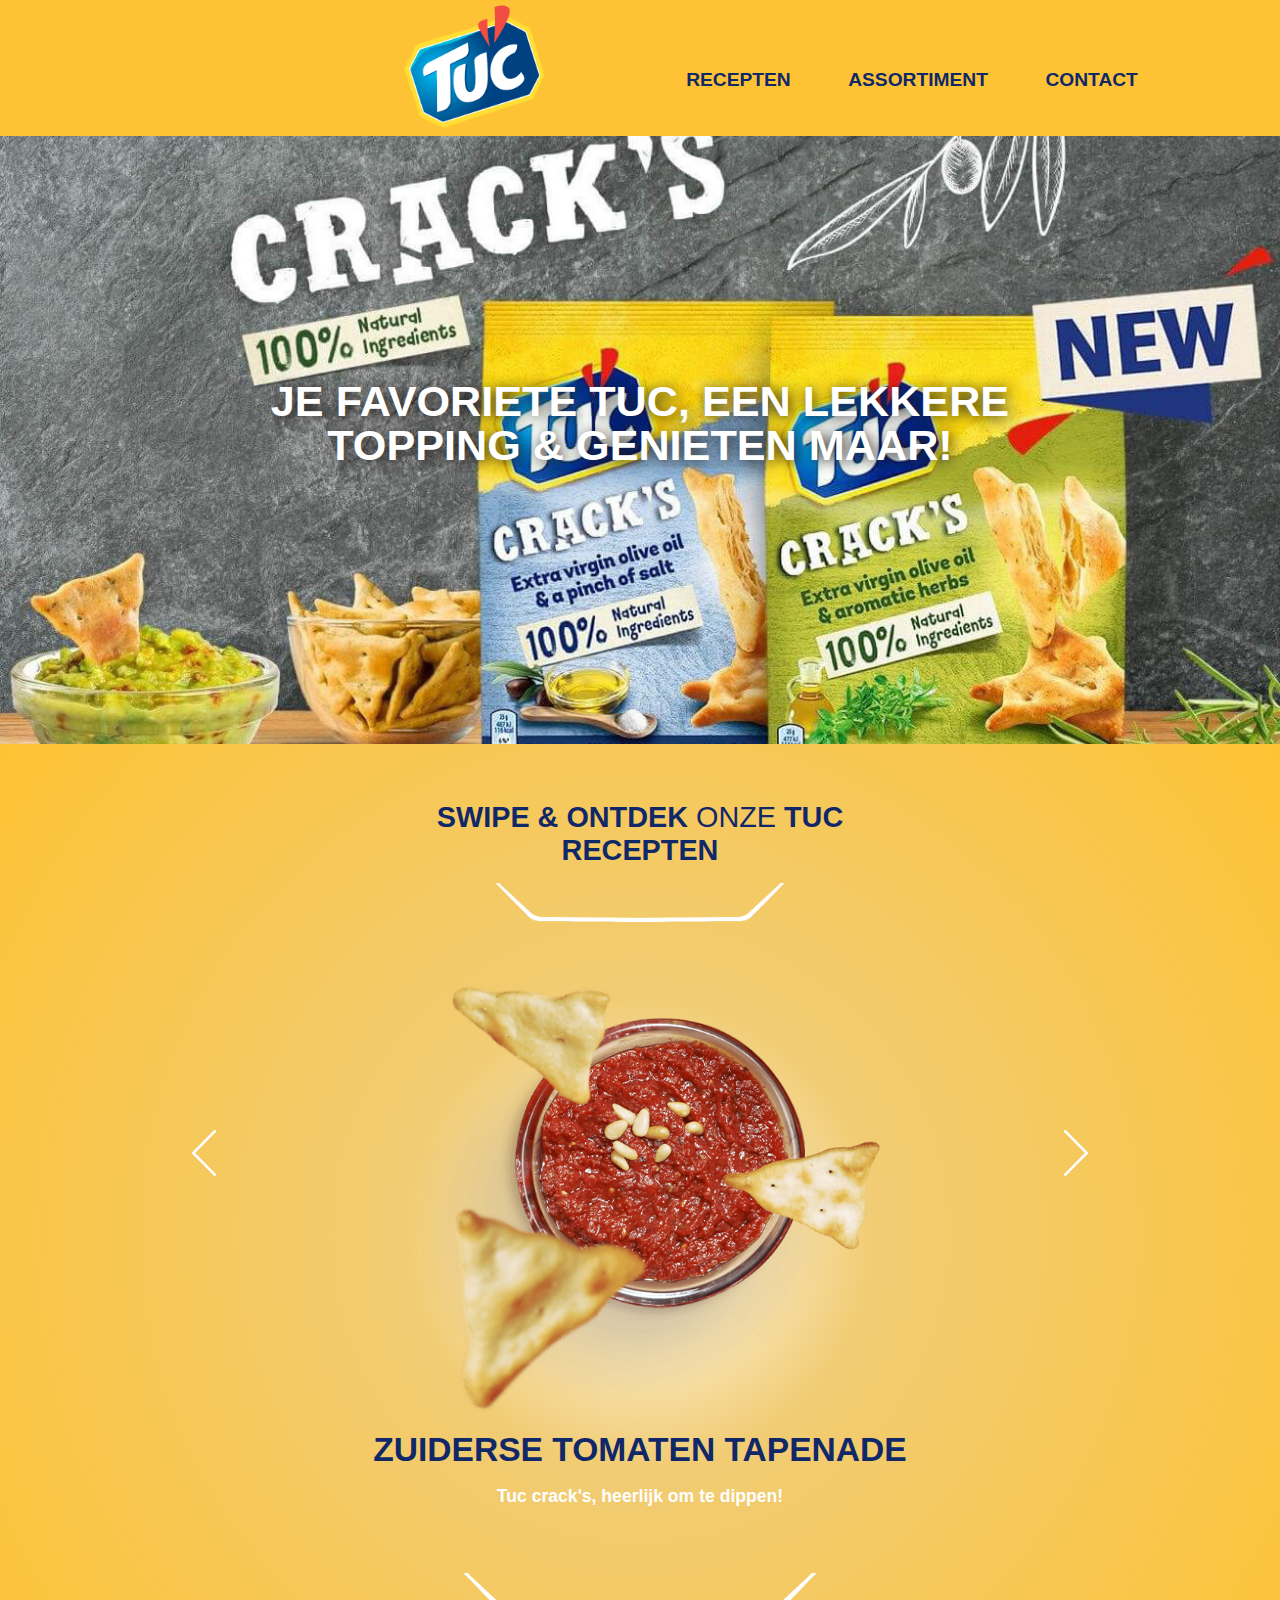
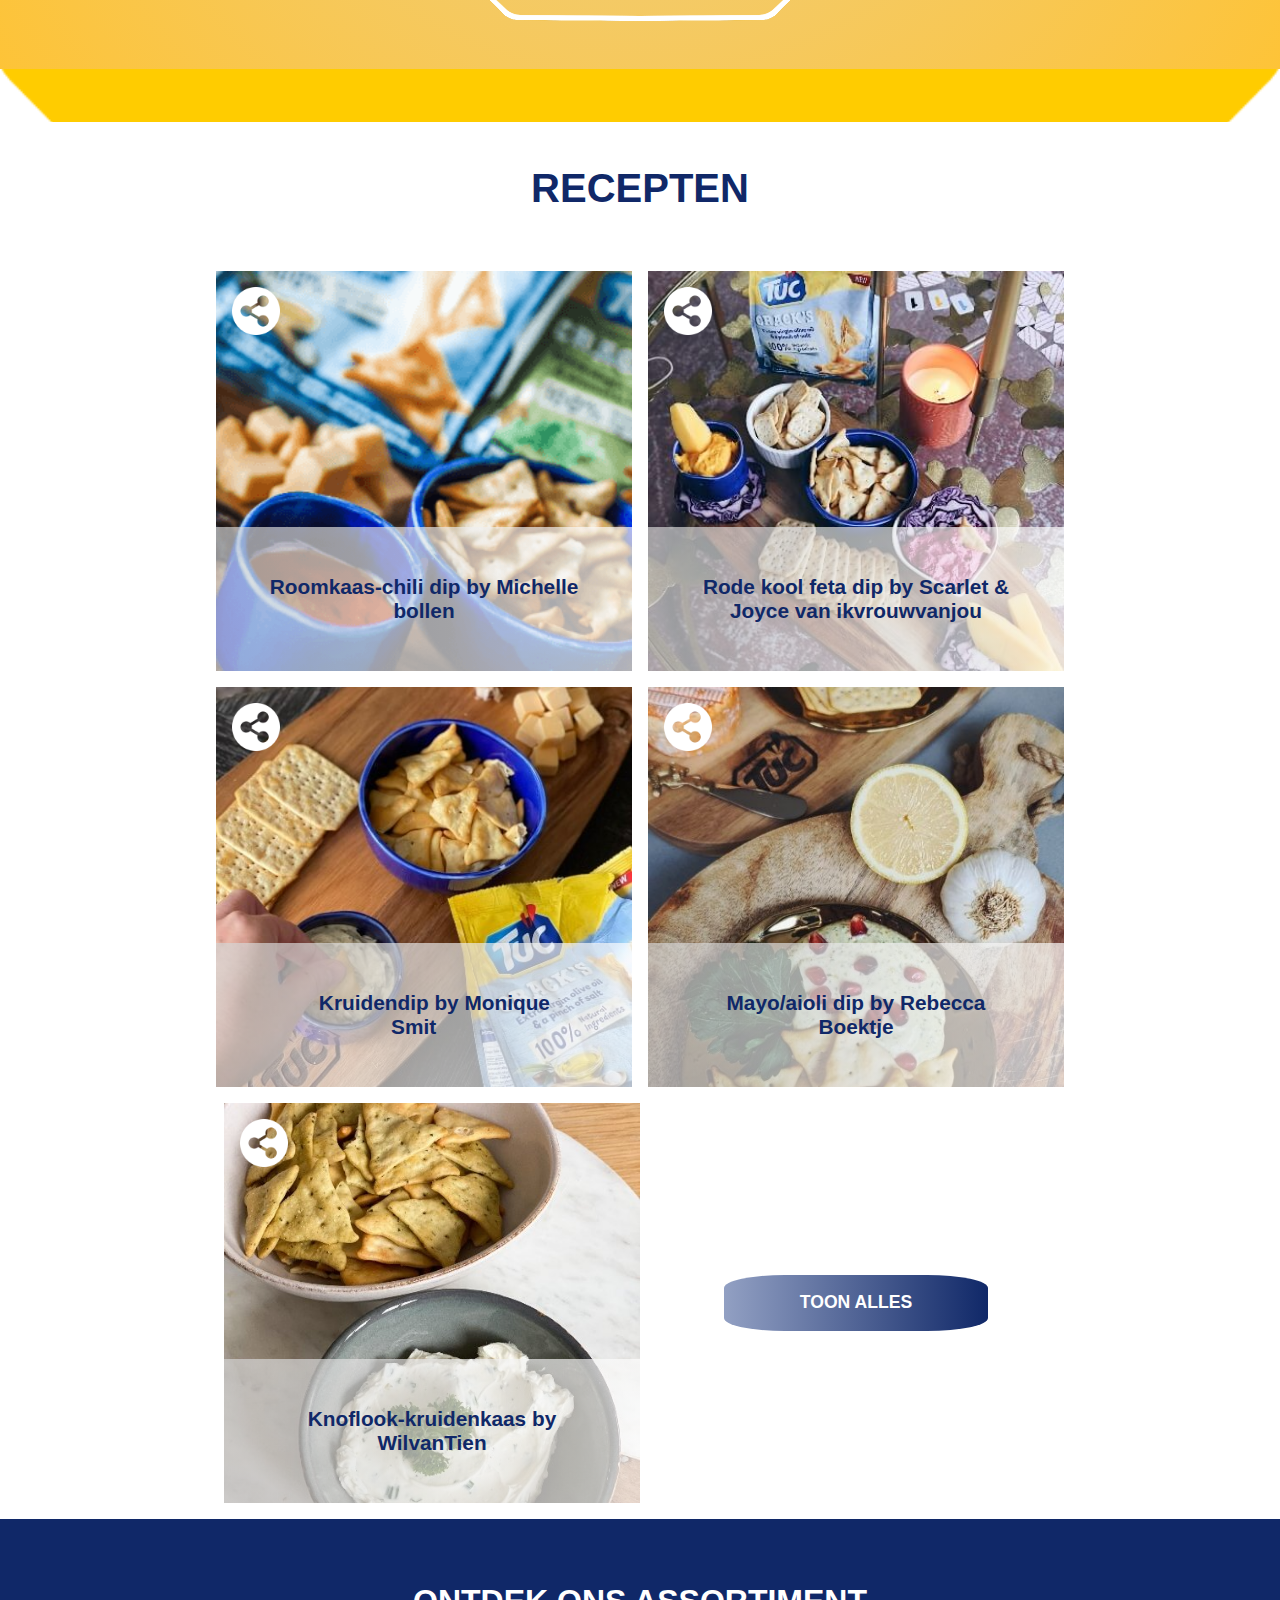
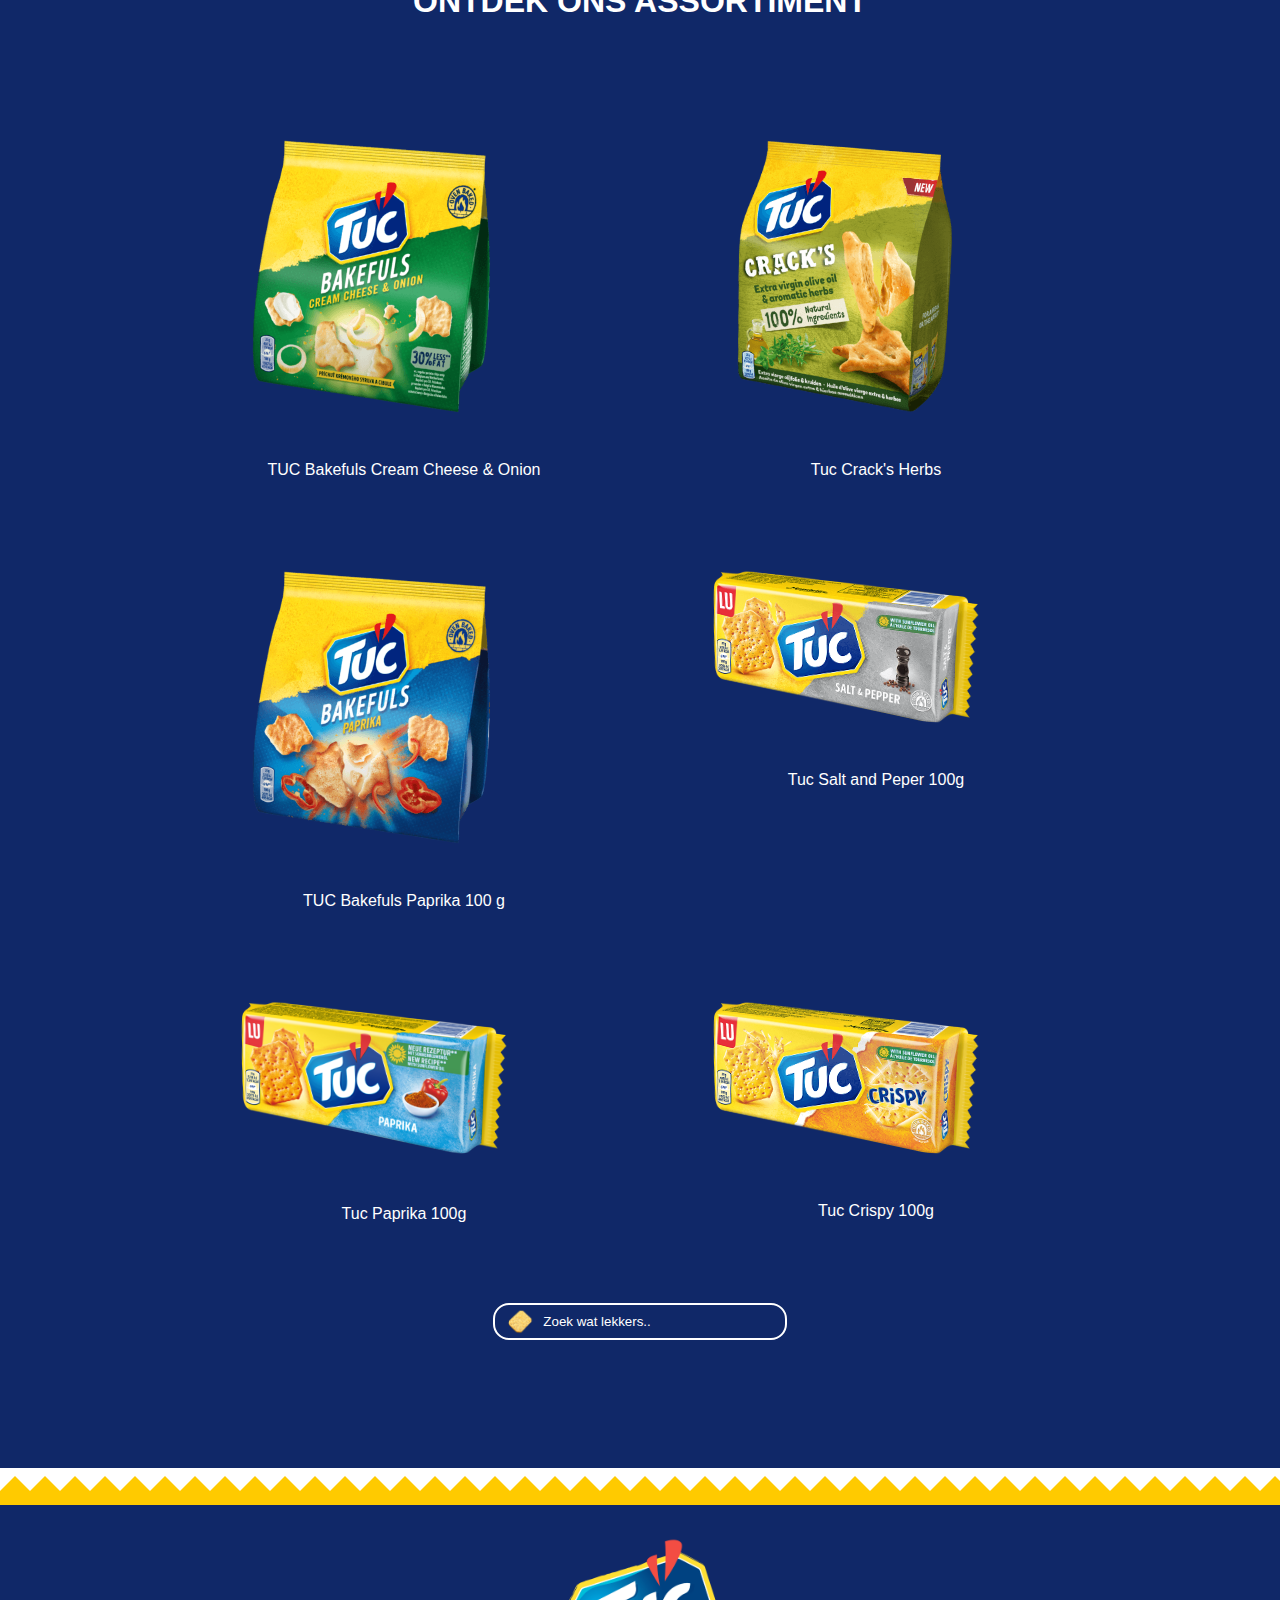
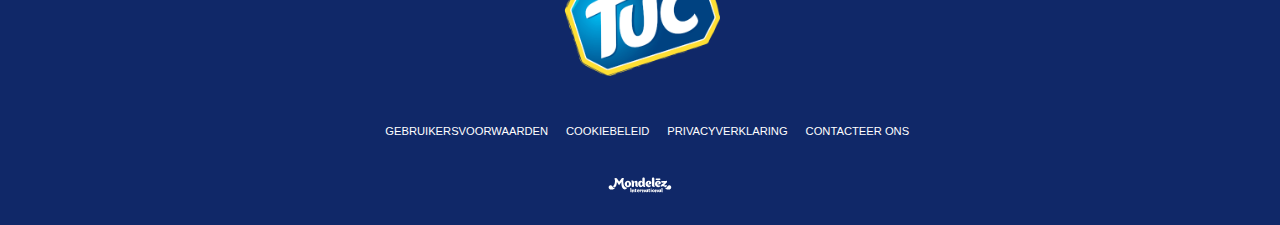
<file: index.html>
<!doctype html>
<html lang="nl">

<head>
	<meta charset="UTF-8">
	<meta name="author" content="Jaimy-lee Krumeich">
	<meta name="viewport" content="width=device-width, initial-scale=1">

	<title>TUC</title>

	<link href="styles/style.css" rel="stylesheet">
	<link rel="icon" type="image/svg+xml" href="images/logotuc.png">

	<link href="http://fonts.cdnfonts.com/css/gotham" rel="stylesheet">
	<link rel="stylesheet" href="https://cdnjs.cloudflare.com/ajax/libs/font-awesome/5.13.0/css/all.min.css">

</head>

<body>
	<!--Header met het logo en navigatie-->
	<header>
		<!--Het logo-->
		<a href="index.html"> <img src="images/logotuc.png" alt="Tuc Logo"></a>
		<nav>
			<button></button>
			<ul>
				<!-- Navigatie-->

				<li><a href="roomkaas-recept.html"> Recepten</a></li>
				<li><a href="#"> Assortiment</a></li>
				<li><a href="#"> Contact</a></li>
			</ul>
		</nav>
	</header>

	<main>
		<!-- Slider - scrollbar met meerdere afbeeldingen-->
		<section>
			<article>
				<h1>Je favoriete Tuc, een lekkere topping & genieten maar!</h1>
				<img src="images/slideafbeelding1.jpg" alt="slider Tapas ">
			</article>
			<article>
				<img src="images/slideafbeelding2.jpg" alt="slider Hapjes">
			</article>
			<article>
				<img src="images/slideafbeelding3.jpg" alt="slider Tuc">
			</article>
		</section>

		<!-- Geel vlak met een slider met meerdere afbeeldingen-->
		<section>
			<p> <strong>Swipe & ontdek </strong>onze <strong>tuc recepten</strong></p>
			<img src="images/wave.png" alt="borderline">
			<article>
				<img src="images/arrow-left-white.svg" alt="arrow left">
				<img src="images/slide1.png" alt="foto van een tapenda topping">
				<img src="images/slide2.png" alt="foto van een tapenda topping">
				<img src="images/arrow-right-white.svg" alt="arrow right">
				<h3> Zuiderse tomaten tapenade</h3>
				<p> Tuc crack's, heerlijk om te dippen!</p>
			</article>
			<img src="images/wave.png" alt="borderline">
		</section>

		<!-- Section met daarin diverse articles (met background) met recepten- deze zijn klikbaar-->
		<section>
			<h2> Recepten</h2>
		</section>
		<section>
			<article>
				<img src="images/sharing.png" alt="share icon">
				<img src="images/facebookicon.png" alt="facebook icon">
				<a href="roomkaas-recept.html" target="_blank">
					<h4>Roomkaas-chili dip by Michelle bollen</h4>
				</a>
			</article>
			<article>
				<img src="images/sharing.png" alt="share icon">
				<img src="images/facebookicon.png" alt="facebook icon">
				<a href="#" target="_blank">
					<h4>Cheddar Cheese Jalapeño dip by Elise Boers</h4>
				</a>
			</article>
			<article>
				<img src="images/sharing.png" alt="share icon">
				<img src="images/facebookicon.png" alt="facebook icon">
				<a href="#" target="_blank">
					<h4>Rode kool feta dip by Scarlet & Joyce van ikvrouwvanjou</h4>
				</a>
			</article>
			<article>
				<img src="images/sharing.png" alt="share icon">
				<img src="images/facebookicon.png" alt="facebook icon">
				<a href="#" target="_blank">
					<h4><span>Kruidendip by Monique Smit</span></h4>
				</a>
			</article>
			<article>
				<img src="images/sharing.png" alt="share icon">
				<img src="images/facebookicon.png" alt="facebook icon">
				<a href="#" target="_blank">
					<h4>Mayo/aioli dip by Rebecca Boektje</h4>
				</a>
			</article>
			<article>
				<img src="images/sharing.png" alt="share icon">
				<img src="images/facebookicon.png" alt="facebook icon">
				<a href="#" target="_blank">
					<h4>Knoflook-kruidenkaas by WilvanTien</h4>
				</a>
			</article>
			<!--- 7-->
			<article>
				<img src="images/sharing.png" alt="share icon">
				<img src="images/facebookicon.png" alt="facebook icon">
				<a href="#" target="_blank">
					<h4>Roomkaas-chili dip by Michelle bollen</h4>
				</a>
			</article>

			<article>
				<!--toon meer recepten button-->
				<button class="toonAlles"> Toon alles</button>
			</article>
		</section>

		<!-- Lange section -column met diverse afbeeldingen van het assortiment-->
		<section>
			<h2> Ontdek ons assortiment</h2>
			<article>
				<img src="images/assortimentcream.png" alt=" Tuc Cream">
				<p> TUC Bakefuls Cream Cheese & Onion </p>
			</article>
			<article>
				<img src="images/assortimentolive.png" alt=" Tuc Olive">
				<p> Tuc Crack's Herbs</p>
			</article>
			<article>
				<img src="images/assortimentpaprika.png" alt=" Tuc Paprika">
				<p> TUC Bakefuls Paprika 100 g</p>
			</article>
			<article>
				<img src="images/tucassortimentsaltpeper.png" alt=" Tuc Salt and paper">
				<p> Tuc Salt and Peper 100g</p>
			</article>
			<article>
				<img src="images/tucassortimentpaprika.png" alt=" Tuc Paprika">
				<p> Tuc Paprika 100g</p>
			</article>
			<article>
				<img src="images/tucassortimentcrispy.png" alt=" Tuc Crispy">
				<p> Tuc Crispy 100g</p>
			</article>
			<article>
				<input type="search" placeholder="Zoek wat lekkers..">
			</article>
		</section>
	</main>

	<!-- Footer met het logo, en links -->
	<footer>
		<section>
			<img src="images/logotuc.png" alt="logo tuc">
			<ul>
				<li> <a href="#" target="_blank"> Gebruikersvoorwaarden </a></li>
				<li> <a href="#" target="_blank"> Cookiebeleid</a></li>
				<li> <a href="#" target="_blank"> Privacyverklaring </a></li>
				<li> <a href="#" target="_blank"> Contacteer ons </a></li>
			</ul>
			<img src="images/logo-mdlz.svg" alt="mdlz logo">
		</section>
	</footer>
	<script src="scripts/script.js"></script>
</body>

</html>
</file>
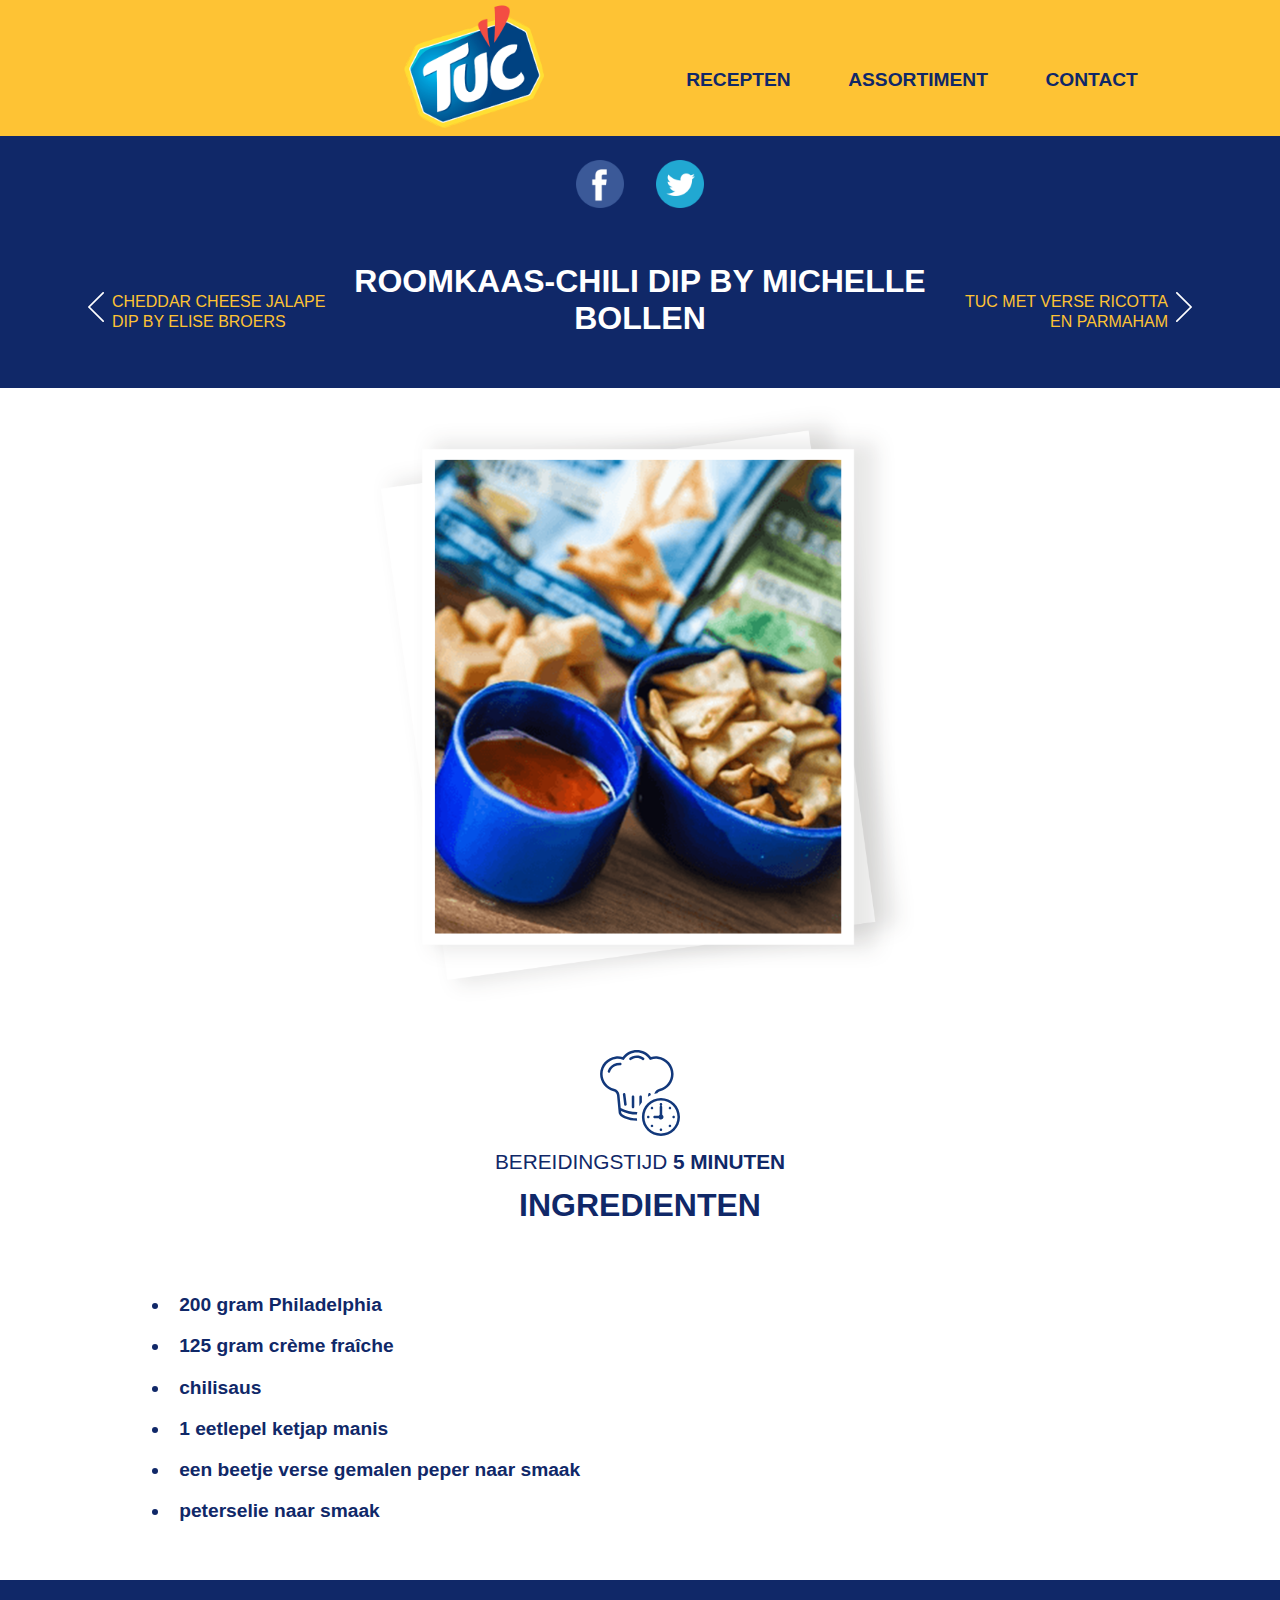
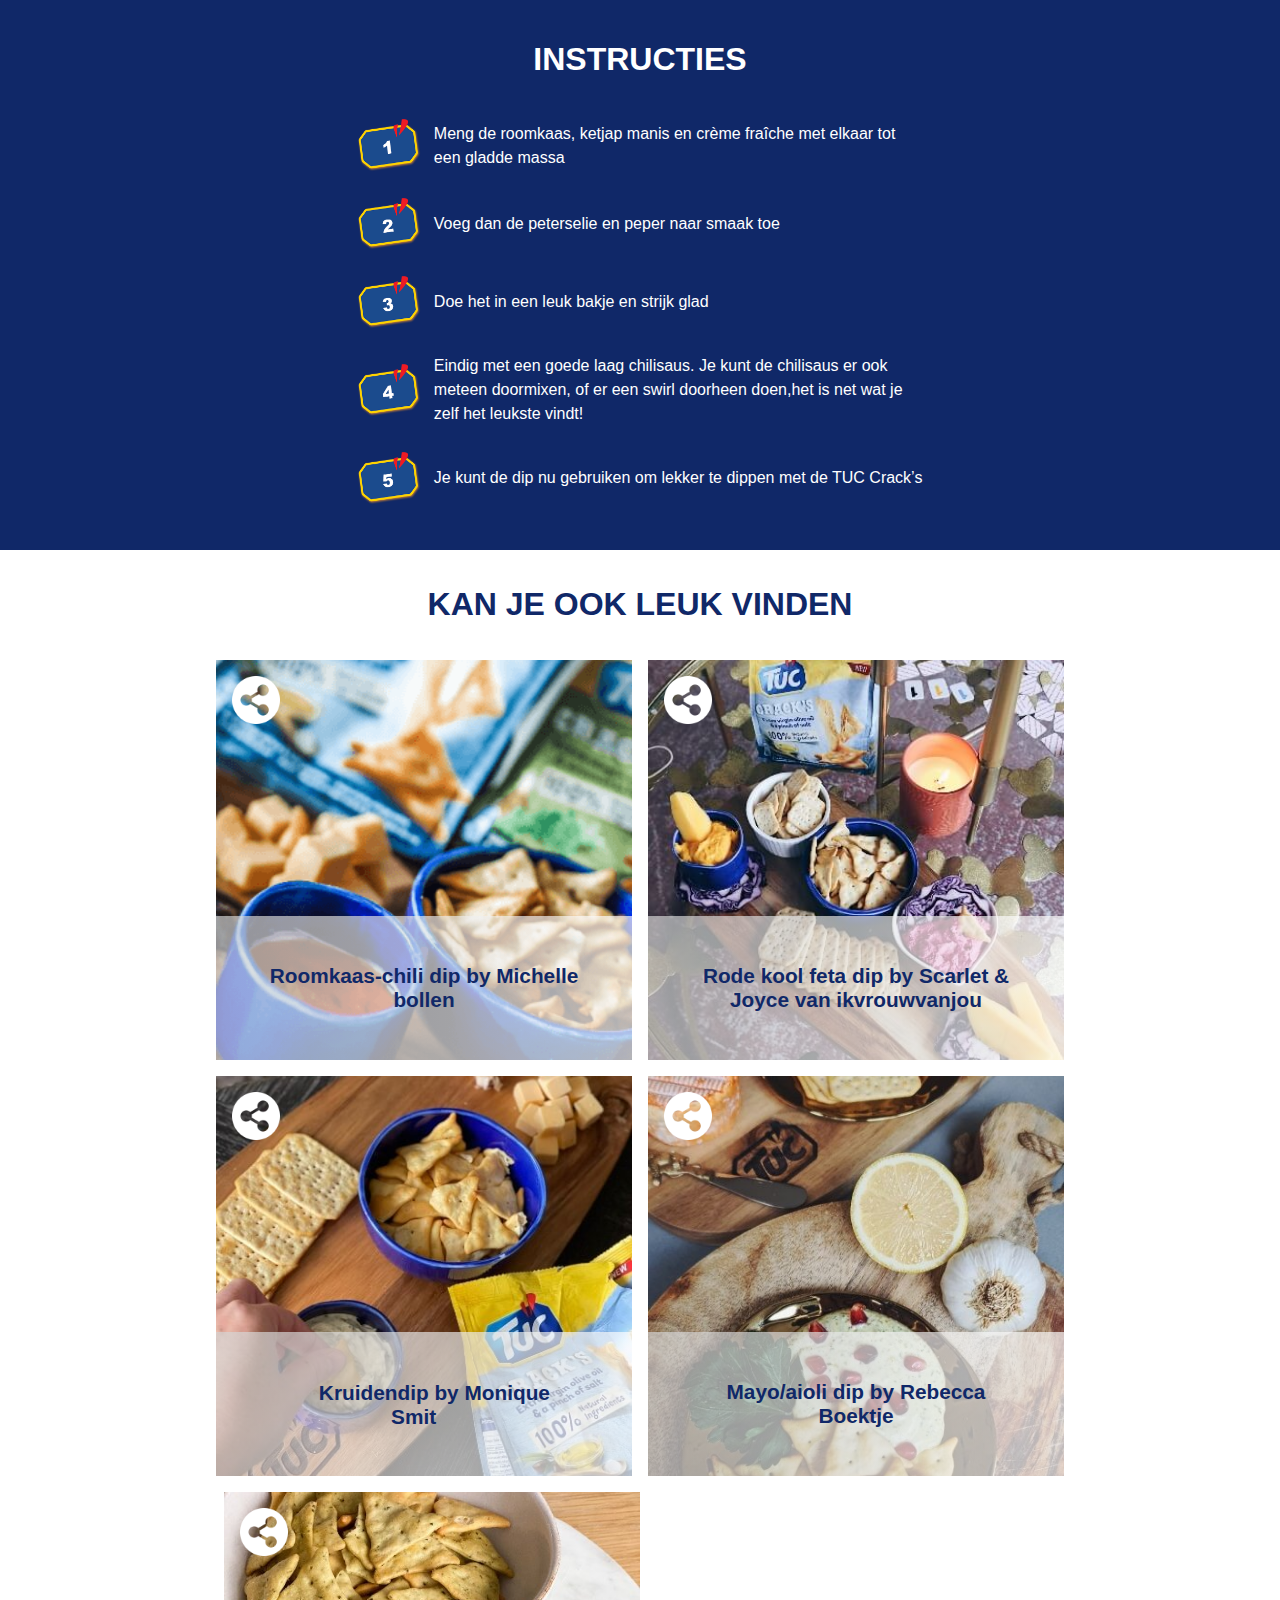
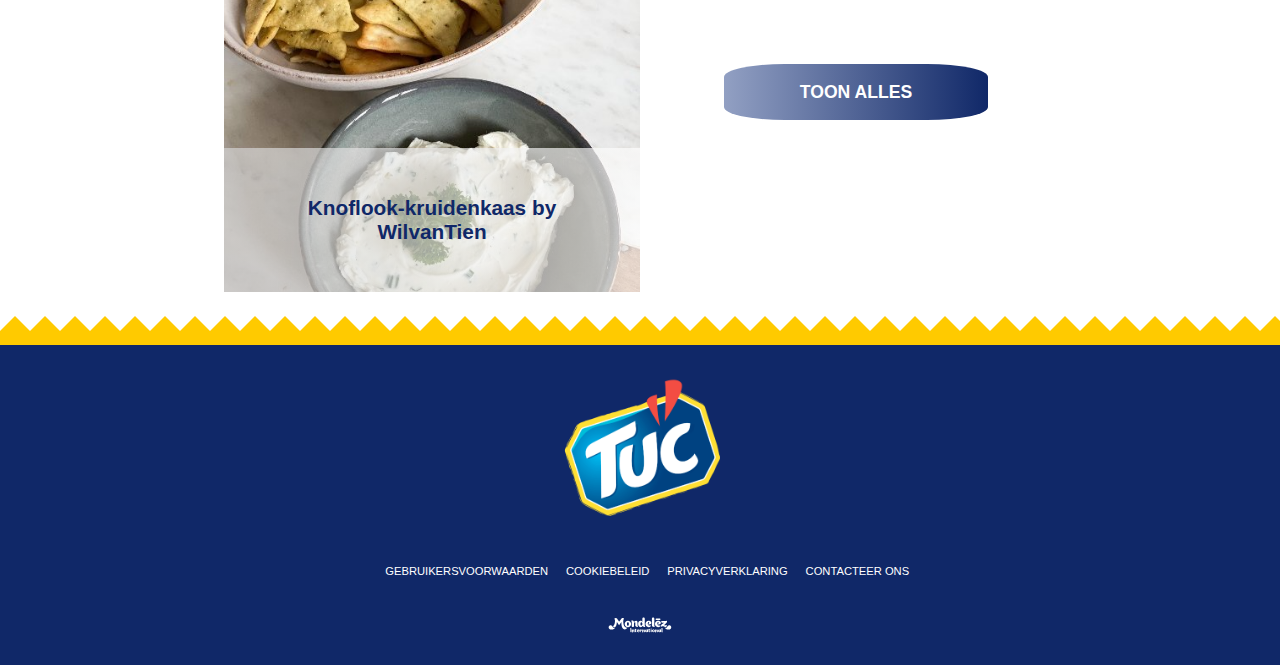
<file: roomkaas-recept.html>
<!doctype html>
<html lang="nl">

<head>
    <meta charset="UTF-8">
    <meta name="author" content="Jaimy-lee Krumeich">
    <meta name="viewport" content="width=device-width, initial-scale=1">

    <title>Recept</title>


    <link href="styles/style.css" rel="stylesheet">
    <link rel="icon" type="image/svg+xml" href="images/logotuc.png">
    <link href="http://fonts.cdnfonts.com/css/gotham" rel="stylesheet">
    <link rel="stylesheet" href="https://cdnjs.cloudflare.com/ajax/libs/font-awesome/5.13.0/css/all.min.css">
</head>

<body>
    <!--Header met het logo en navigatie-->
    <header>
        <!--Het logo-->
        <a href="index.html"> <img src="images/logotuc.png" alt="Tuc logo"></a>
        <nav>
            <button></button>
            <ul>
                <!-- Navigatie-->
                <li><a href="#"> Recepten</a></li>
                <li><a href="#"> Assortiment</a></li>
                <li><a href="#"> Contact</a></li>
            </ul>
        </nav>
    </header>

    <main class="recepten">
        <section>
            <!-- Dit is de eerste section boven aan de pagina, met social iconen, 
            titel van het recept en een navigatie om naar een ander recept te gaan. Binnen in deze section dit een article 
        waarin dus de social iconen zijn geplaatst, en daarin een section waarin de titel en link geplaatst is.  -->
            <article>
                <a href="#"><img src="images/facebookicon.png" alt="Facebook icon"></a>
                <a href="#"><img src="images/twitter.png" alt="Twitter icon"></a>
            </article>

            <section class="menu">
                <a href="index.html"><img src="images/arrow-left-white.svg" alt="arrow left"></a>
                <p> Cheddar cheese jalape dip by Elise broers</p>
                <h3> Roomkaas-chili dip by michelle bollen</h3>
                <p> Tuc met verse ricotta en parmaham</p>
                <a href="index.html"> <img src="images/arrow-right-white.svg" alt="arrow right"> </a>
            </section>
        </section>
        <!-- section met wat je nodig hebt om het recept te maken. -->
        <section class="ingredienten">
            <img src="images/roomkaasimage-frame.png" alt="cheddarcheese">
            <img src="images/icon-prep-time.svg" alt="iconkoksmuts">
            <p> bereidingstijd <strong> 5 minuten</strong></p>
            <h1> ingredienten</h1>
            <article>
                <ul>
                    <li>200 gram Philadelphia</li>
                    <li> 125 gram crème fraîche</li>
                    <li> chilisaus</li>
                    <li> 1 eetlepel ketjap manis</li>
                    <li> een beetje verse gemalen peper naar smaak</li>
                    <li> peterselie naar smaak</li>
                </ul>
            </article>
        </section>

        <section class="instructies">
            <h2> instructies</h2>
            <article>
                <img src="images/instructiestuc1.png" alt="instructie1">
                <p> Meng de roomkaas, ketjap manis en crème fraîche met elkaar tot een gladde massa</p>
            </article>
            <article>
                <img src="images/instructiestuc2.png " alt="instructie2">
                <p> Voeg dan de peterselie en peper naar smaak toe</p>
            </article>
            <article>
                <img src="images/instructiestuc3.png" alt="instructie3">
                <p> Doe het in een leuk bakje en strijk glad</p>
            </article>
            <article>
                <img src="images/instructiestuc4.png" alt="instructie4">
                <p> Eindig met een goede laag chilisaus. Je kunt de chilisaus er ook meteen doormixen,
                    of er een swirl doorheen doen,het is net wat je zelf het leukste vindt!</p>
            </article>
            <article>
                <img src="images/instructiestuc5.png" alt="instructie5">
                <p> Je kunt de dip nu gebruiken om lekker te dippen met de TUC Crack’s</p>
            </article>
        </section>

        <section>
            <h2> Kan je ook leuk vinden </h2>
            <article>
                <img src="images/sharing.png" alt="share icon">
                <img src="images/facebookicon.png" alt="facebook icon">
                <a href="roomkaas-recept.html" target="_blank">
                    <h4>Roomkaas-chili dip by Michelle bollen</h4>
                </a>
            </article>
            <article>
                <img src="images/sharing.png" alt="share icon">
                <img src="images/facebookicon.png" alt="facebook icon">
                <a href="#" target="_blank">
                    <h4>Cheddar Cheese Jalapeño dip by Elise Boers</h4>
                </a>
            </article>
            <article>
                <img src="images/sharing.png" alt="share icon">
                <img src="images/facebookicon.png" alt="facebook icon">
                <a href="#" target="_blank">
                    <h4>Rode kool feta dip by Scarlet & Joyce van ikvrouwvanjou</h4>
                </a>
            </article>
            <article>
                <img src="images/sharing.png" alt="share icon">
                <img src="images/facebookicon.png" alt="facebook icon">
                <a href="#" target="_blank">
                    <h4><span>Kruidendip by Monique Smit</span></h4>
                </a>
            </article>
            <article>
                <img src="images/sharing.png" alt="share icon">
                <img src="images/facebookicon.png" alt="facebook icon">
                <a href="#" target="_blank">
                    <h4>Mayo/aioli dip by Rebecca Boektje</h4>
                </a>
            </article>
            <article>
                <img src="images/sharing.png" alt="share icon">
                <img src="images/facebookicon.png" alt="facebook icon">
                <a href="#" target="_blank">
                    <h4>Knoflook-kruidenkaas by WilvanTien</h4>
                </a>
            </article>
            <!--- 7-->
            <article>
                <img src="images/sharing.png" alt="share icon">
                <img src="images/facebookicon.png" alt="facebook icon">
                <a href="#" target="_blank">
                    <h4>Roomkaas-chili dip by Michelle bollen</h4>
                </a>
            </article>

            <article>
                <!--toon meer recepten button-->
                <button class="toonAlles"> Toon alles</button>
            </article>
        </section>

    </main>

    <!-- Footer met het logo, en links -->
    <footer>
        <section>
            <img src="images/logotuc.png" alt="logo tuc">
            <ul>
                <li> <a href="index.html" target="_blank"> Gebruikersvoorwaarden </a></li>
                <li> <a href="#" target="_blank"> Cookiebeleid</a></li>
                <li> <a href="#" target="_blank"> Privacyverklaring </a></li>
                <li> <a href="#" target="_blank"> Contacteer ons </a></li>
            </ul>
            <img src="images/logo-mdlz.svg" alt="mdlz logo">
        </section>
    </footer>
    <script src="scripts/script.js"></script>
</body>

</html>
</file>
<file: styles/style.css>
*,
*::after,
*::before {
  box-sizing: border-box;
  margin: 0;
}

:root {

  /*colors*/
  --accent-color: #fec334;
  --heading-color: white;
  --background-color: #102868;
  --text-color: #102868;
  --textwhite-color: white;
  --button-color: rgb(255, 255, 255);
  --button-gradient: linear-gradient(90deg, rgba(255, 255, 255, 1) 0%, rgba(146, 160, 195, 1) 0%, rgba(16, 40, 104, 1) 100%);

  /*fonts*/
  --font-family: "Gotham", sans-serif;
}

body {
  font-family: var(--font-family);
}

/* Generieke elementen */

main {
  display: flex;
  flex-direction: column;
}


/* Header en navigatie */

header {
  display: grid;
  position: sticky;
  grid-template-columns: min-content 1fr min-content;
  align-items: center;
  justify-content: flex-end;
  bottom: 0;
  top: 0;
  z-index: 3;
  background-color: var(--accent-color);
}

nav {
  display: flex;
  align-items: center;
  justify-content: flex-end;
  order: 1;
  margin: 1em;
}

nav button {
  width: 5em;
  height: 4.5em;
  appearance: none;
  border: none;
  border-radius: .25em;
  position: relative;
  z-index: 100;
  background-color: var(--accent-color);
}

/* Hamburger menu */

nav button::before {
  content: "\2630 ";
  /* hamburger teken */
  align-items: center;
  font-size: 4em;
  color: white;
  width: 25em;
  height: 4.5em;
}

nav.toonMenu button::before {
  content: "\d7";
  /* wit kruisje  
  bron:https://stackoverflow.com/questions/18920542/draw-an-x-in-css */
  color: #FFF;
  font-size: 5em;
}

nav ul {
  margin: 0;
  display: flex;
  justify-content: center;
  flex-direction: column;
  align-items: center;
  padding: 1em 0 0;
  background: var(--accent-color);
  position: fixed;
  left: 0;
  right: 0;
  top: 0;
  bottom: 0;
  transform: scale(0);
  z-index: 10;
  list-style-type: none;
}

nav.toonMenu li {
  list-style-type: none;
}

nav.toonMenu ul {
  transform: scale(1);
  margin-top: 7.5em;
  list-style: none;

}

nav li a {
  color: var(--text-color);
  font-size: 1.5em;
  text-transform: uppercase;
  font-weight: bold;
  padding: 1.5em;
  display: flex;
  align-items: center;
  border: none;
  text-decoration: none;
  list-style-type: none;

}

nav li a:hover {
  border-radius: 23%;
  color: var(--button-color);
  background: var(--button-gradient);
  height: 1em;
  transform: rotate(2deg);

}

nav li a:hover::before {
  content: url("../images/decor.svg");
  width: 1em;
  position: absolute;
  margin: -3em 0 auto 5em;
}


nav li a:focus-visible {
  border-radius: 23%;
  color: var(--button-color);
  background: var(--button-gradient);
  height: 1em;
  transform: rotate(2deg);
  outline: none;
}

/* logo Tuc imgage */

header>a img:nth-of-type(1) {
  width: 9em;
}

header>a>img:nth-of-type(1):hover {
  transform: rotate(1deg);
}

header>a:focus-visible {
  transform: rotate(1deg);
  outline: none;
}


footer {
  background-color: white;
  display: flex;
  justify-content: center;
  flex-direction: column;
}

footer::before {
  display: block;
  content: '';
  margin-top: .5em;
  height: 3.8em;
  background-image: url("../images/zig-zag.png");
  background-repeat: repeat-x;
  width: 100%;
}

/* Footer met section & ul */

footer>section:first-of-type {
  display: flex;
  justify-content: center;
  align-items: center;
  flex-direction: column;
  overflow: hidden;
  background-color: var(--background-color);

}

footer>section>ul {
  width: 100%;
  margin: 2em auto 1em -.8em;
  padding-top: 1em;
  display: flex;
  flex-direction: row;
  justify-content: center;
  align-items: center;
  flex-wrap: wrap;

}

footer>section>ul>li {
  text-align: center;
  height: 1.5em;
  list-style-type: none;
}


/* Block-level Elements - Sections en articles */
/* Sections pseudo */
section:nth-of-type(1) {
  display: flex;
  flex-direction: row;
  justify-content: flex-start;
  position: relative;
  overflow-y: scroll;
  margin-top: -2em;
}

section:nth-of-type(2) {
  display: flex;
  flex-direction: column;
  overflow: hidden;
  justify-content: center;
  background: rgb(255, 255, 255);
  background: radial-gradient(circle, rgba(255, 255, 255, 1) 0%, rgb(241, 204, 116) 29%, rgba(254, 195, 52, 1) 100%);
  /* bron:https://cssgradient.io */
}

section:nth-of-type(2)::after {
  margin-top: 2em;
  background-color: white;
  content: '';
  height: 3.3em;
  background-repeat: no-repeat;
  background-size: cover;
  background-image: url("../images/base2.png");
}

section:nth-of-type(3) {
  display: flex;
  flex-direction: row;
  padding: .5em;
}

section:nth-of-type(4) {
  display: flex;
  justify-content: center;
  flex-direction: row;
  flex-wrap: wrap;
  padding: .5em;
}

/* Grid - Section */
section:nth-of-type(5) {
  display: grid;
  grid-template-columns: repeat(auto-fit, minmax(20em, 1fr));
  grid-gap: 3em;
  justify-content: center;
  padding-bottom: 3em;
  background-color: var(--background-color);
}

/* Articles */
section:nth-of-type(1)>article {
  display: flex;
  margin: auto;
  align-items: center;
}

section:nth-of-type(2)>article:nth-of-type(1) {
  display: flex;
  flex-direction: column;
  align-items: center;
  width: 100%;
  padding: 2em;
  margin: auto;
}

section:nth-of-type(4)>article:nth-of-type(1) {
  display: flex;
  position: relative;
  flex-direction: column;
  width: 30em;
  height: 25em;
  margin: .5em;
  background-image: url("../images/Roomkaas-chili-dip.png");
  background-size: cover;
  background-position: 2%;
}

section:nth-of-type(4)>article:nth-of-type(2) {
  display: flex;
  position: relative;
  flex-direction: column;
  width: 30em;
  height: 25em;
  margin: .5em;
  background-image: url("../images/cheddar.jpg");
  background-size: cover;
  background-position: 2%;
  display: none;
}


section:nth-of-type(4)>article:nth-of-type(3) {
  display: flex;
  position: relative;
  flex-direction: column;
  width: 30em;
  height: 25em;
  margin: .5em;
  background-image: url("../images/rodekool.jpg");
  background-size: cover;
  background-position: 2%;
}

section:nth-of-type(4)>article:nth-of-type(4) {
  display: flex;
  position: relative;
  flex-direction: column;
  width: 30em;
  height: 25em;
  margin: .5em;
  background-image: url("../images/kruidendip.jpg");
  background-size: cover;
  background-position: 2%;
}

section:nth-of-type(4)>article:nth-of-type(5) {
  display: flex;
  position: relative;
  flex-direction: column;
  width: 30em;
  height: 25em;
  margin: .5em;
  background-image: url("../images/mayoaioli.jpg");
  background-size: cover;
  background-position: 2%;
}

section:nth-of-type(4)>article:nth-of-type(6) {
  display: flex;
  position: relative;
  flex-direction: column;
  width: 30em;
  height: 25em;
  margin: .5em;
  background-image: url("../images/knoflook.jpg");
  background-size: cover;
  background-position: 2%;
}


/*article 7 niet pas na click */

section:nth-of-type(4)>article:nth-of-type(7) {
  display: flex;
  position: relative;
  flex-direction: column;
  width: 30em;
  height: 25em;
  margin: .5em;
  background-image: url("../images/Roomkaas-chili-dip.png");
  background-size: cover;
  background-position: 2%;
  display: none;
}

section:nth-of-type(4)>article:nth-of-type(7).receptErbij {
  display: block;
}

/*article 8 zit de button in*/

section:nth-of-type(4)>article:nth-of-type(8) {
  display: flex;
  justify-content: center;
  width: 100%;
  margin-top: 2em;
  margin-bottom: 2em;
  align-items: center;
}

section:nth-of-type(5)>article:nth-of-type(7) {
  display: grid;
  margin-top: 2em;
  justify-content: center;
}

/* Hyperlink styling - Attributen */


/* Headings */

h1 {
  position: absolute;
  padding: .1em;
  font-size: 2em;
  text-transform: uppercase;
  text-align: center;
  line-height: 1em;
  color: var(--heading-color);
  text-shadow: 2px 2px 14px rgb(24, 22, 22);
}

h2 {
  display: block;
  width: 100%;
  margin: auto;
  padding: .9em;
  text-align: center;
  font-size: 2em;
  text-transform: uppercase;
  color: var(--text-color);
}

h3 {
  width: 100%;
  font-size: 1.5em;
  text-transform: uppercase;
  text-align: center;
  margin: auto;
  color: var(--text-color);
}

h4 {
  position: absolute;
  bottom: 0;
  left: 0;
  width: 100%;
  padding: 2.3em;
  margin: auto;
  font-size: 1.3em;
  text-align: center;
  color: var(--text-color);
  background: linear-gradient(90deg, rgba(212, 212, 212, 0.6797093837535014) 0%, rgba(255, 255, 255, 0.6797093837535014) 100%);
    /* bron:https://cssgradient.io */
}

section:nth-of-type(4)>article>a>h4:hover {
  background: var(--background-color);
  color: var(--textwhite-color);
}

/* span om uitlijning gelijk te krijgen */
span {
  padding: 1em;
}

/* Atrributen - opmaak */

section:nth-of-type(4)>article>a:focus {
  font-size: 1.2em;
}

footer>section>ul>li>a {
  text-decoration: none;
  text-transform: uppercase;
  font-size: .6em;
  padding: 1em .8em 1em .8em;
  color:var(--textwhite-color);
}

footer>section>ul>li>a:hover {
  text-decoration: underline solid white .7px;
}

footer>section>ul>li>a:focus {
  text-decoration: underline solid white .7px;
  outline: none;
}

/* Button opmaak*/

button.toonAlles {
  display: block;
  width: 15em;
  padding: 1em;
  font-size: 1.1em;
  text-transform: uppercase;
  font-weight: bold;
  text-align: center;
  border-radius: 23%;
  border: none;
  text-decoration: none;
  color: var(--button-color);
  background: var(--button-gradient);
  transition: .5s;
}


button.toonAlles:hover {
  transform: rotate(-5deg);
}


button.toonAlles:focus-visible {
  transform: rotate(-5deg);
  outline: none;
}

button.toonAlles:hover::before {
  content: url("../images/decor.svg");
  width: 2em;
  position: absolute;
  margin: -3em 0 auto 5em;
}


/* Heading specifiek 
Grid item H2*/

section:nth-of-type(5)>h2 {
  grid-column-start: 1;
  grid-column-end: -1;
  padding-top: 2em;
  text-align: center;
  font-size: 2em;
  text-transform: uppercase;
  color:var(--textwhite-color);
}


/* The paragraph elements - pseudo & specifiek */

section:nth-of-type(2)>p:nth-of-type(1) {
  text-transform: uppercase;
  font-size: 1.4em;
  padding-top: 2em;
  text-align: center;
  color: var(--text-color);
  margin: auto;
  width: 80%;
}

section:nth-of-type(2)>article>p:nth-of-type(1) {
  width: 100%;
  color: white;
  text-align: center;
  font-size: 1em;
  font-weight: bold;
  padding: 1em;
}

section:nth-of-type(5)>article>p {
  display: block;
  font-size: 1em;
  color: white;
  text-align: center;
  width: 100%;
}

/* Specifiek - Images */

/* Pseudo selector- Images */

section:nth-of-type(1)>article>img {
  width: 60em;
  height: 40em;
  object-fit: cover;
}

/*Arrow left slider */
section:nth-of-type(2)>article>img:nth-of-type(1) {
  position: absolute;
  left: 5%;
  margin-top: 10em;
}

section:nth-of-type(2)>article>img:nth-of-type(2) {
  width: 22em;
  padding: 1em;
  margin: auto;
}

footer>section>img:first-child {
  width: 10em;
  margin: 4em auto .8em auto;
}

footer>section>img:nth-of-type(2) {
  width: 4em;
  margin-bottom: 4em;
}

section:nth-of-type(2)>article>img:nth-of-type(2):hover {
  animation-name: rotate-animation;
  animation-duration: 2s;
}

/*Arrow right slider */
section:nth-of-type(2)>article>img:nth-of-type(4) {
  position: absolute;
  right: 5%;
  margin-top: 10em;
}

section:nth-of-type(2)>img:nth-of-type(1) {
  width: 20em;
  padding: 1em;
  margin: auto;
}

section:nth-of-type(2)>img:nth-of-type(2) {
  width: 24em;
  padding: 1em;
  margin: auto;
}

section:nth-of-type(2)>article>img:nth-of-type(3) {
  display: none;
}

/* class voor js, slider */
section:nth-of-type(2)>article>img:nth-of-type(3).zichtbaar {
  position: absolute;
  display: block;
  width: 15em;
}

/*Share icon + animation*/
section:nth-of-type(4)>article>img:nth-of-type(1) {
  position: absolute;
  width: 3em;
  left: 1em;
  top: 1em;
}

section:nth-of-type(4)>article>img:hover {
  animation-name: share-animation;
  animation-duration: 2s;
}

/*Facebook icon share */
section:nth-of-type(4)>article>img:nth-last-child(2n) {
  position: absolute;
  width: 3em;
  left: 5em;
  top: 1em;
  opacity: 0;
  transition: 1s;
}


section:nth-of-type(4)>article>img:nth-last-child(2n).facebookIcon {
  opacity: 1;
}

/* assortiment images + animation - hover */
section:nth-of-type(5)>article>img {
  width: 70%;
  padding: 1em;
  margin: 2em;
  transform: rotate(2deg);
}


section:nth-of-type(5)>article>img:hover {
  animation-name: assortiment-animation;
  animation-duration: 1s;
}

/* search -bron:https://codepen.io/jaimkrumeich/pen/ExwWPpL?editors=1100 */
input {
  width: 40em;
  padding: .7em;
  background-color: var(--background-color);
  box-shadow: none;
  color: var(--textwhite-color);
  border-color: white;
  border-radius: 1.2em;
  border-style: solid;
}

input::placeholder {
  color: var(--textwhite-color);
}

input:hover {
  border-color: var(--accent-color);
}

input[type="search"] {
  position: relative;
  width: 22em;
  padding-left: 3.6em;
  background-image: url("../images/tuc.png");
  background-size: 2.3em;
  background-position: .75em;
  background-repeat: no-repeat;
  color: var(--textwhite-color);
  outline: none;
}

input[type="search"]:focus {
  transform: scale(1.1);
}

input::-webkit-search-cancel-button {
  -webkit-appearance: none;
  position: absolute;
  width: 1em;
  height: 1em;
  right: .75em;
  background-image: url("../images/close.png");
  background-repeat: no-repeat;
  background-size: 1em auto;
  background-position: center;
}


/* Pagina 2 */

.recepten>section:nth-of-type(1) {
  /* background-color: green; */
  display: flex;
  justify-content: center;
  flex-direction: column;
}

section.menu {
  background-color: var(--background-color);
  display: flex;
  flex-direction: row;
  height: 11em;
  align-items: center;
  position: relative;
  flex-direction: row;
  overflow: hidden;
}

main.recepten>section.ingredienten {
  display: grid;
  grid-template-columns: repeat(auto-fit, minmax(40em, 1fr));
  grid-gap: 1em;
  padding-top: 1em;
  align-items: center;
  justify-content: center;
  background-color: white;
  background-image: none;
}


main.recepten>section.ingredienten>article>ul {
  padding: 1em .5em 1em 1em;
  width: 50%;
}


main.recepten>section.ingredienten>article>ul>li {
  /* background-color: white; */
  padding: .5em;
  width: 100%;
  color: var(--text-color);
  font-weight: bold;
  font-size: 1.2em;
}

section.ingredienten::after {
  background-image: none;
  display: none;
}

.recepten>section:nth-of-type(3) {
  display: grid;
  background-color: var(--background-color);
  align-items: center;
  width: 100%;
  justify-content: center;
  padding: 2em;
}

/*Articles */

main.recepten>section:nth-of-type(3)>article {
  display: flex;
  width: 100%;
  margin: auto;
  align-items: center;
  padding: .8em;
  flex-direction: row;
}

.recepten>section.ingredienten>article {
  width: 100%;
  display: flex;
}


/* Headings */

section.ingredienten>h1 {
  font-size: 2em;
  position: relative;
  padding: 0;
  width: 100%;
  /* background-color: yellow; */
  margin: 0;
  color: var(--text-color);
  text-shadow: none;
  text-align: center;
}

main.recepten>section.instructies>h2 {
  grid-row-start: 1;
  grid-row-end: 6;
  width: 100%;
  font-size: 2em;
  text-shadow: none;
  position: relative;
  text-align: center;
  margin: auto;
  color: var(--textwhite-color);
}

main.recepten>section>h2 {
  grid-row-start: 1;
  grid-row-end: 6;
  width: 100%;
  font-size: 2em;
  text-shadow: none;
  position: relative;
  text-align: center;
  margin: auto;
  color: var(--text-color);
}

section.menu>h3 {
  font-size: 1.3em;
  width: 100%;
  padding: 1em 4em 1em 4em;
  margin: auto;
  color: white;
  text-align: center;
}

/* Paragraaf */
main.recepten>section:nth-of-type(3)>article>p {
  line-height: 1.5em;
  padding-left: .8em;
  color: var(--textwhite-color);

}

section.menu>p {
  display: none;
}

main.recepten>section.ingredienten>p {
  font-size: 1.3em;
  line-height: 1em;
  position: relative;
  width: 40%;
  padding: 0;
  margin: auto;
  text-align: center;
}

/* image met opgemaakt frame */
section.ingredienten>img:nth-of-type(1) {
  width: 32em;
  padding: 0;
  grid-row-start: 1;
  grid-row-end: 5;
}

section.ingredienten>img:nth-of-type(1):hover {
  animation-name: image-animation;
  animation-duration: 2s;
}



/* article met de social iconen - onder de header */
.recepten>section:nth-of-type(1)>article:nth-of-type(1) {
  display: flex;
  padding: 2.5em 1em 1em 1em;
  width: 100%;
  background-color: var(--background-color);
  justify-content: center;
  overflow: hidden;
  flex-direction: row;
}


/* Hover Social media iconen opmaak - onder de header */
.recepten>section:nth-of-type(1)>article:nth-of-type(1)>a:hover::before {
  content: url("../images/decor.svg");
  position: absolute;
  opacity: 1;
  margin: .5em 1.5em;
  width: 1.1em;
}

.recepten>section:nth-of-type(1)>article:nth-of-type(1)>a:focus {
  transform: scale(.8);
  outline: none;
}

/* Images */

/* arrow left */
section.menu>a:nth-of-type(1)>img {
  position: absolute;
  width: 1em;
  top: 5em;
  left: 2.2em;
}

/* arrow right */
section.menu>a:nth-of-type(2)>img {
  position: absolute;
  width: 1em;
  right: 2.2em;
  top: 5em;
}

/* Social media iconen opmaak - onder de header */
.recepten>section:nth-of-type(1)>article:nth-of-type(1)>a>img {
  width: 5em;
  height: 5em;
  padding: 1em;
}

section.menu>a>img:hover {
  transform: scale(1.2);
}

section.ingredienten>img:nth-of-type(2) {
  width: 5em;
  padding: 0;
}

.recepten>section:nth-of-type(3)>article>img {
  width: 4em;
  height: 3.3em;
}


/* Keyframes */
/* Pagina 1 - slider */
@keyframes rotate-animation {
  0% {
    transform: rotate(0);
  }


  100% {
    transform: rotate(-360deg);

  }
}

/* Pagina 2 - image met frame */
@keyframes image-animation {

  50% {
    transform: rotate(-5deg);
  }
}

/* Assortiment images */
@keyframes assortiment-animation {
  0% {
    transform: scale(1);
  }

  100% {
    transform: scale(1.3);
  }
}

/* Share icon */
@keyframes share-animation {
  0% {
    transform: rotate(0);
  }

  100% {
    transform: rotate(360deg);
  }
}

/*Media query */

@media (min-width:30em) {
  section:nth-of-type(4)>article:nth-of-type(1n) {
    width: 26em;
  }

  h1 {
    font-size: 2.7em;
    width: 60%;
    margin: 20%;
  }

  section:nth-of-type(5)>article:nth-of-type(7) {
    grid-column-start: 1;
    grid-column-end: -1;
  }
}


@media (min-width:48em) {

  header>a>img {
    width: 25em;
    margin-left: 25em;
  }

  footer>section>ul>li>a {
    font-size: .7em;
  }

  footer>section>img:first-child {
    width: 10em;
    margin: 4em auto .8em auto;
  }

  footer>section>img:nth-of-type(2) {
    width: 4em;
    margin-bottom: 4em;
  }

  footer>section>ul {
    margin: 1em auto 2em -.8em;
  }

  footer>section:first-of-type {
    height: 20em;
  }


  /* arrows */
  section:nth-of-type(2)>article>img:nth-of-type(1) {
    left: 15%;
  }

  section:nth-of-type(2)>article>img:nth-of-type(4) {
    right: 15%;
  }

  /* arrows hover en focus */
  section:nth-of-type(2)>article>img:nth-of-type(1):hover {
    transform: scale(1.3);
  }

  section:nth-of-type(2)>article>img:nth-of-type(4):hover {
    transform: scale(1.3);
  }


  section:nth-of-type(5)>article:nth-of-type(7) {
    grid-column-start: 1;
    grid-column-end: -1;
  }

  section:nth-of-type(1)>article {
    width: 100em;
  }

  section:nth-of-type(1)>article>img {
    width: 100em;
  }

  h2 {
    font-size: 2.5em;
  }

  h3 {
    font-size: 2.1em;
  }

  section:nth-of-type(2)>p:nth-of-type(1) {
    font-size: 1.8em;
    width: 40%;
  }

  section:nth-of-type(2)>article>img:nth-of-type(2) {
    width: 32em;

  }

  section:nth-of-type(2)>article>p:nth-of-type(1) {
    font-size: 1.1em;

  }

  section:nth-of-type(5) {
    padding: 0 12em 8em 12em;
  }

  section:nth-of-type(5) {
    grid-auto-flow: dense;
  }

  section:nth-of-type(2)>article:nth-of-type(2)>img:nth-of-type(2) {
    width: 20em;
    margin-left: 25%;
    margin-right: 25%;
  }

  nav {
    justify-self: center;
    order: 0;
    transition: none;

  }

  nav button {
    display: none;

  }

  nav ul {
    position: static;
    transform: none;
    display: flex;
    font-size: 1.5em;
    list-style: none;
    font-weight: bold;
    justify-content: center;
    flex-direction: row;

  }

  ul>li>a {
    border: none;
    font-size: .8em;
  }

  /* Pagina 2 */

  section.menu>a:nth-of-type(1)>img {
    position: absolute;
    width: 1em;
    top: 5em;
    left: 5.5em;
  }

  section.menu>a:nth-of-type(2)>img {
    position: absolute;
    width: 1em;
    right: 5.5em;
    top: 5em;
  }

  /* image met opgemaakt frame */
  section.ingredienten>img:nth-of-type(1) {
    width: 40em;

  }

  section.menu>h3 {
    width: 65%;
    font-size: 2em;
  }

  main.recepten>section:nth-of-type(3)>article {
    width: 50%;
  }

  main.recepten>section.ingredienten>article>ul {
    padding: 1em .5em 1em 1em;
    width: 80%;
  }


}


@media (min-width:68em) {
  section.menu>p:nth-of-type(1) {
    display: block;
    position: absolute;
    width: 15em;
    line-height: 1.3em;
    left: 7em;
    top: 5em;
    text-transform: uppercase;
    color: var(--accent-color);
  }

  section.menu>p:nth-of-type(2) {
    display: block;
    text-align: right;
    position: absolute;
    width: 13em;
    line-height: 1.3em;
    right: 7em;
    top: 5em;
    text-transform: uppercase;
    color: var(--accent-color);
  }
}
</file>
